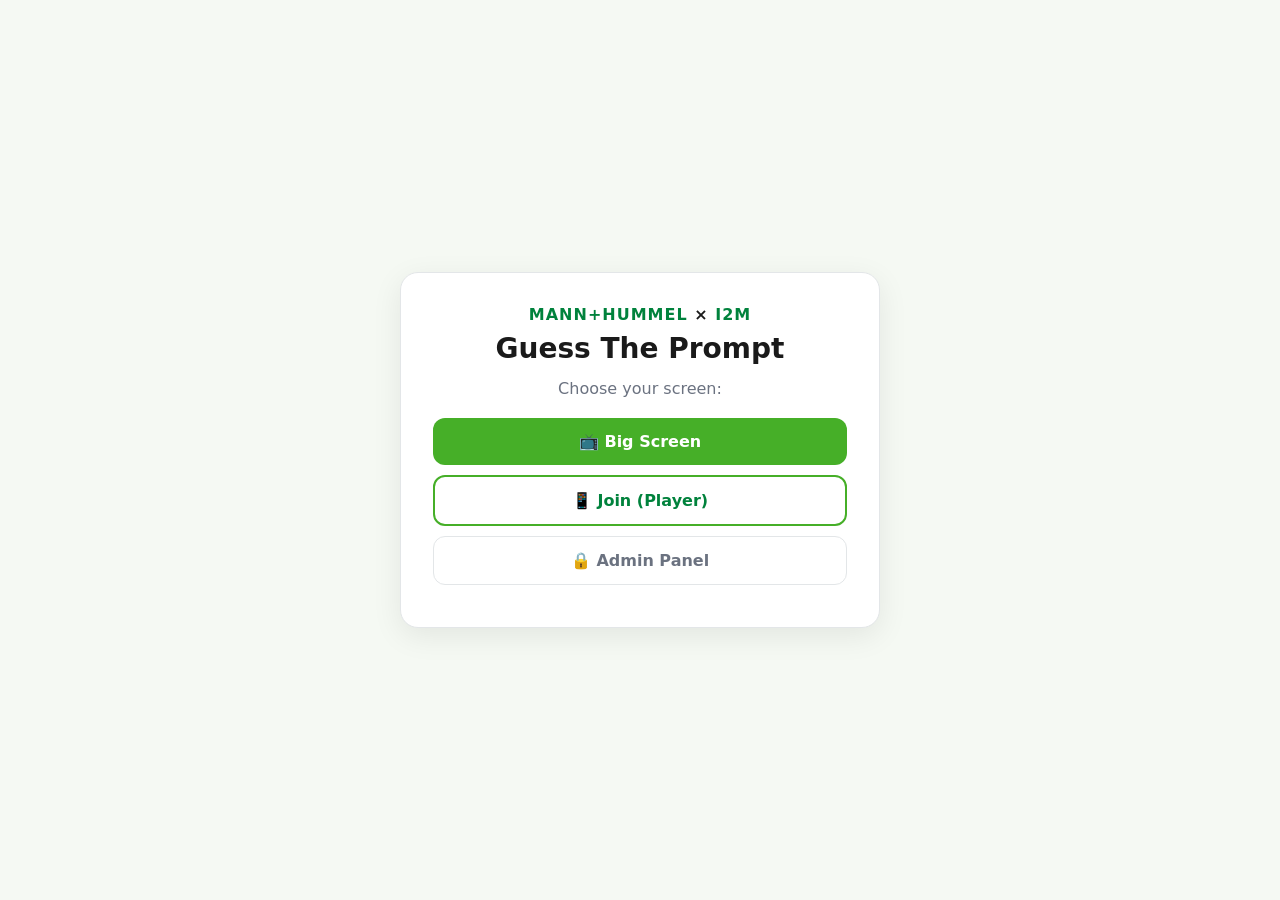
<file: index.html>
<!DOCTYPE html>
<html lang="en">
<head>
<meta charset="UTF-8">
<meta name="viewport" content="width=device-width,initial-scale=1">
<!-- Prevent browser caching during the event -->
<meta http-equiv="Cache-Control" content="no-cache, no-store, must-revalidate">
<meta http-equiv="Pragma" content="no-cache">
<meta http-equiv="Expires" content="0">
<title>Guess The Prompt</title>
<link rel="stylesheet" href="style.css">
</head>

<body class="center">
  <div class="card">
    <div class="brand">MANN+HUMMEL <span>×</span> I2M</div>
    <h1>Guess The Prompt</h1>
    <p class="muted">Choose your screen:</p>
    <a class="btn yellow" href="screen.html">📺 Big Screen</a>
    <a class="btn dark" href="play.html">📱 Join (Player)</a>
    <a class="btn ghost" href="admin.html">🔒 Admin Panel</a>
  </div>
</body>
</html>
</file>
<file: style.css>
:root{
  --green:#46AF28;
  --green-dark:#00823C;
  --green-soft:#eaf7e4;
  --ink:#1a1a1a;
  --muted:#6b7280;
  --line:#e3e6e8;
  --card:#ffffff;
  --bg:#f5f9f3;
}
*{box-sizing:border-box;margin:0;padding:0;font-family:'Segoe UI',system-ui,sans-serif}
body{background:var(--bg);color:var(--ink);min-height:100vh;padding:20px}
.center{display:flex;align-items:center;justify-content:center}
.card{background:var(--card);border:1px solid var(--line);border-radius:18px;padding:32px;max-width:480px;width:100%;text-align:center;box-shadow:0 8px 30px rgba(0,0,0,.08)}
.brand{font-weight:800;letter-spacing:1px;color:var(--green-dark);margin-bottom:8px}
.brand span{color:var(--ink)}
h1{font-size:28px;margin-bottom:14px;color:var(--ink)}
h2{margin:16px 0 8px;color:var(--ink)}
.muted{color:var(--muted);margin-bottom:20px}
.btn{display:block;width:100%;padding:14px;border-radius:12px;border:none;font-size:16px;font-weight:700;cursor:pointer;text-decoration:none;margin:10px 0;transition:.15s}
.btn:hover{transform:translateY(-2px)}
.yellow{background:var(--green);color:#fff}
.yellow:hover{background:var(--green-dark)}
.dark{background:#fff;color:var(--green-dark);border:2px solid var(--green)}
.dark:hover{background:var(--green-soft)}
.ghost{background:transparent;border:1px solid var(--line);color:var(--muted)}
.ghost:hover{border-color:var(--green);color:var(--green-dark)}
input,textarea{width:100%;padding:13px;border-radius:10px;border:1px solid var(--line);background:#fff;color:var(--ink);font-size:16px;margin:6px 0}
input:focus,textarea:focus{outline:none;border-color:var(--green)}
textarea{min-height:90px;resize:vertical}
.row{display:flex;gap:10px;flex-wrap:wrap}
.row .btn{flex:1}
.tag{display:inline-block;background:var(--green);color:#fff;font-weight:700;padding:3px 10px;border-radius:20px;font-size:12px}
.photo-big{max-width:90%;max-height:60vh;border-radius:16px;border:4px solid var(--green);margin:14px auto;display:block}
.timer{font-size:64px;font-weight:900;color:var(--green-dark)}
.guess-item{background:#fff;border:1px solid var(--line);border-radius:12px;padding:14px 16px;margin:10px 0;font-size:18px;text-align:left;box-shadow:0 2px 8px rgba(0,0,0,.04)}
.vote-btn{background:#fff;border:2px solid var(--line);color:var(--ink);border-radius:12px;padding:14px;width:100%;text-align:left;margin:8px 0;cursor:pointer;font-size:16px}
.vote-btn:hover{border-color:var(--green)}
.vote-btn.selected{border-color:var(--green);background:var(--green-soft)}
.winner{font-size:30px;color:var(--green-dark);font-weight:900;margin:14px 0}
.qr-wrap{background:#fff;padding:20px;border-radius:16px;display:inline-block;margin:16px 0;border:1px solid var(--line)}
.screen-wrap{max-width:1000px;margin:0 auto;text-align:center;padding-top:30px}
.small{font-size:13px;color:var(--muted)}
.list{margin:14px 0}
hr{border:none;border-top:1px solid var(--line);margin:18px 0}
.pill{background:var(--green-soft);color:var(--green-dark);border-radius:8px;padding:8px 12px;display:inline-block;margin:4px}
.reveal-box{background:var(--green-soft);border:2px solid var(--green);border-radius:14px;padding:18px;margin-top:16px;font-size:20px;color:var(--ink)}
/* --- Player name bubbles (lobby) --- */
.players-wrap{
  display:flex;
  flex-wrap:wrap;
  justify-content:center;
  gap:10px;
  margin-top:22px;
  max-width:900px;
  margin-left:auto;
  margin-right:auto;
}
.player-chip{
  background:#fff;
  border:2px solid var(--green);
  color:var(--green-dark);
  font-weight:700;
  padding:10px 18px;
  border-radius:999px;
  font-size:17px;
  box-shadow:0 3px 10px rgba(0,0,0,.06);
  animation:pop .35s ease;
}
.player-chip::before{
  content:"🙋 ";
}
@keyframes pop{
  0%{ transform:scale(.5); opacity:0; }
  70%{ transform:scale(1.08); }
  100%{ transform:scale(1); opacity:1; }
}
.players-count{
  margin-top:10px;
  color:var(--muted);
  font-weight:600;
}
/* --- Vote selection check mark --- */
.vote-btn{ position:relative; }
.vote-btn .check{
  position:absolute;
  top:50%;
  right:14px;
  transform:translateY(-50%) scale(0);
  width:30px;height:30px;
  border-radius:50%;
  background:var(--green);
  color:#fff;
  font-weight:900;
  display:flex;align-items:center;justify-content:center;
  font-size:18px;
  transition:transform .2s ease;
}
.vote-btn.selected .check{ transform:translateY(-50%) scale(1); }
.vote-btn.selected{ border-color:var(--green); background:var(--green-soft); }

/* --- Results ranking (screen) --- */
.rank-item{
  display:flex;align-items:center;gap:16px;
  background:#fff;border:1px solid var(--line);border-radius:14px;
  padding:16px 20px;margin:12px auto;max-width:760px;text-align:left;
  box-shadow:0 3px 12px rgba(0,0,0,.06);
}
.rank-num{
  font-size:26px;font-weight:900;color:var(--green-dark);min-width:44px;text-align:center;
}
.rank-body{ flex:1; }
.rank-text{ font-size:20px;font-weight:600;color:var(--ink); }
.rank-author{ font-size:14px;color:var(--muted);margin-top:4px; }
.rank-votes{
  background:var(--green);color:#fff;font-weight:800;
  padding:8px 14px;border-radius:999px;font-size:16px;white-space:nowrap;
}

/* --- Rules screen --- */
.rules-box{
  max-width:760px;
  margin:20px auto;
  text-align:left;
}
.rule{
  display:flex;
  align-items:flex-start;
  gap:16px;
  background:#fff;
  border:1px solid var(--line);
  border-radius:14px;
  padding:18px 22px;
  margin:12px 0;
  box-shadow:0 3px 12px rgba(0,0,0,.05);
}
.rule p{ font-size:19px; line-height:1.4; color:var(--ink); }
.rule-num{
  flex:none;
  width:38px;height:38px;
  border-radius:50%;
  background:var(--green);
  color:#fff;
  font-weight:900;
  font-size:18px;
  display:flex;align-items:center;justify-content:center;
}
</file>
